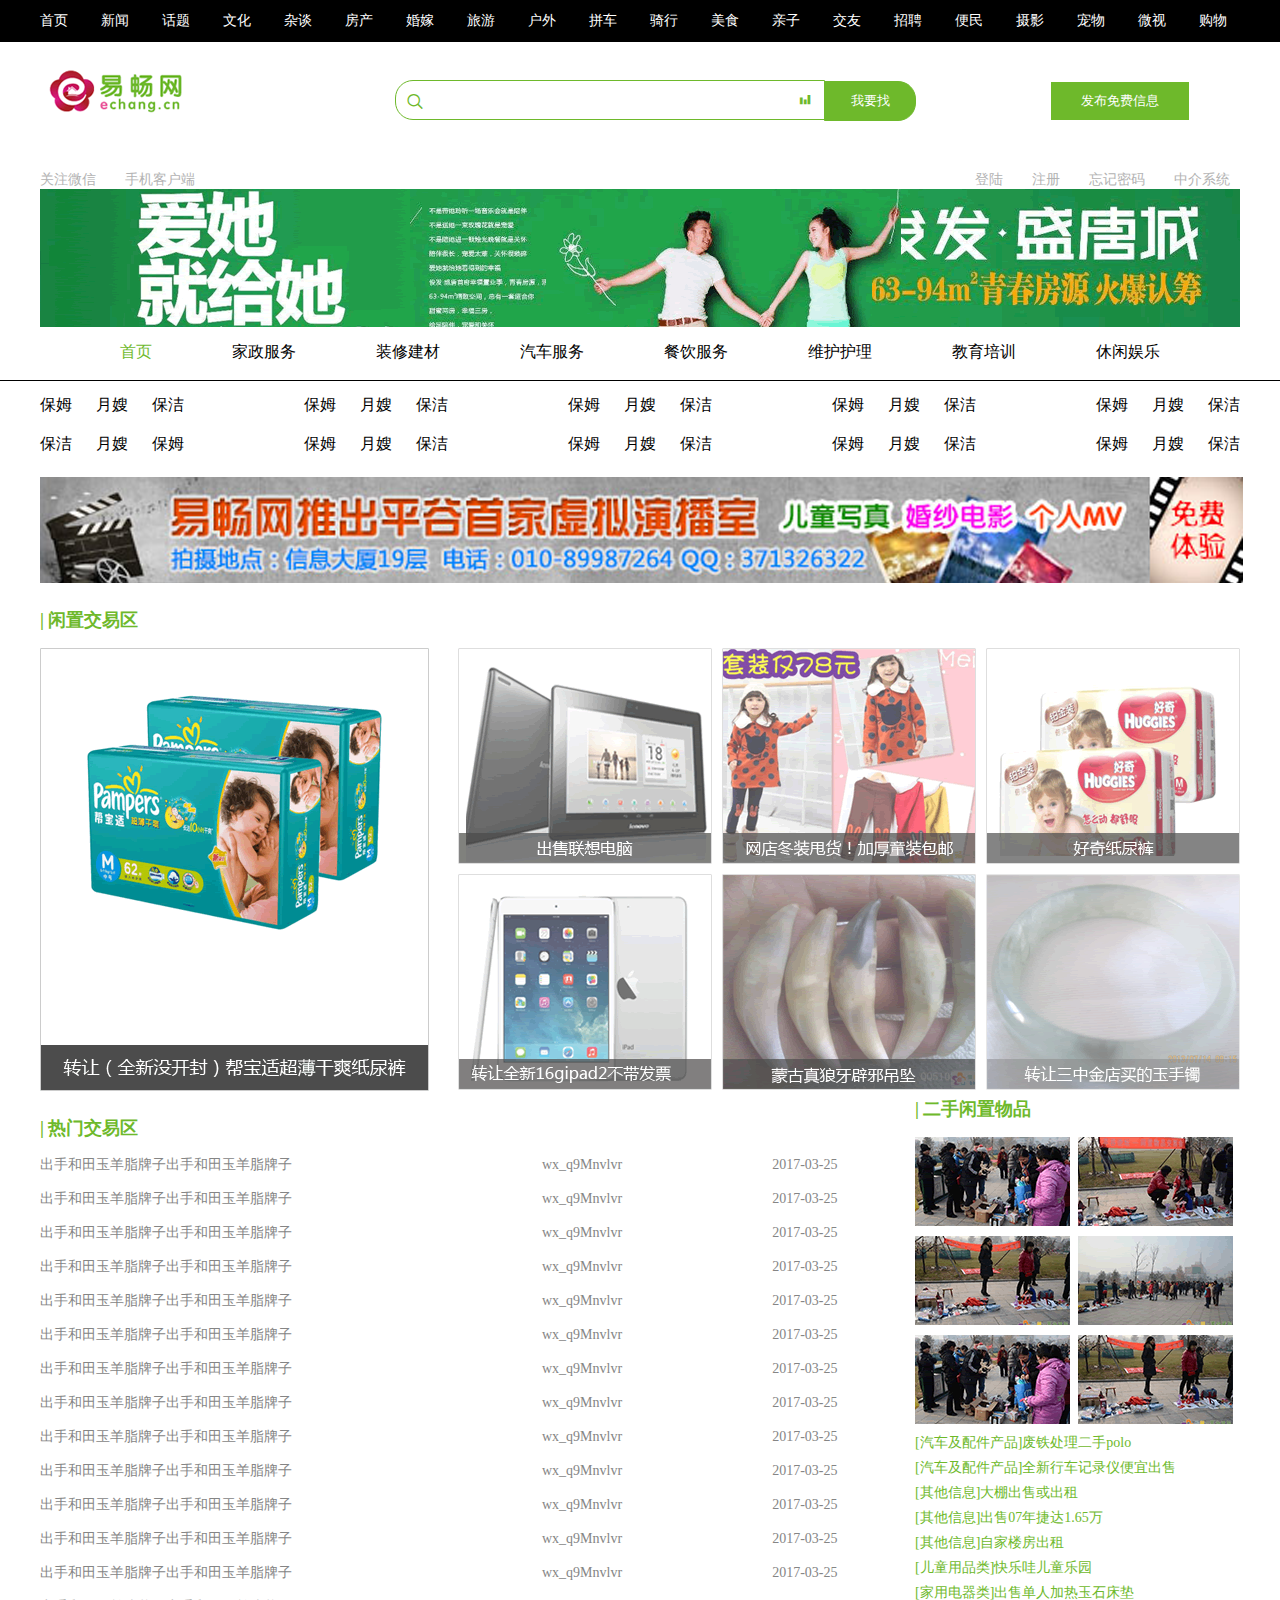
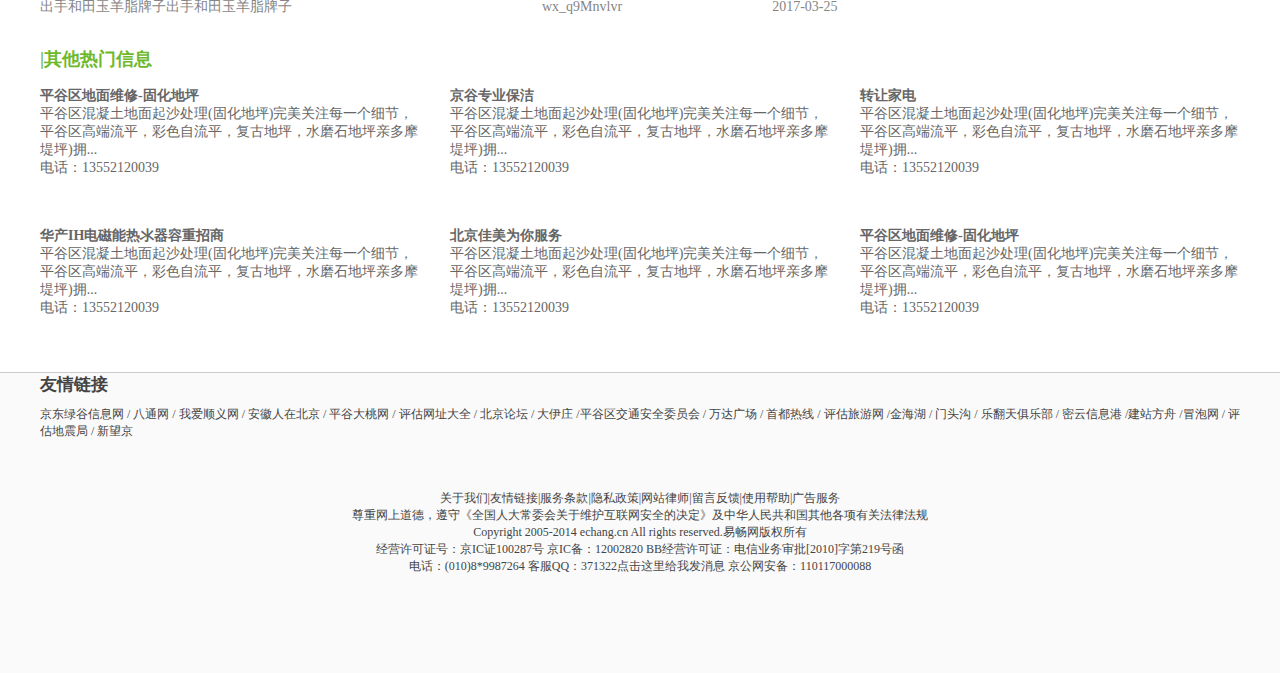
<file: index.html>
<!DOCTYPE html>
<html lang="en">
<head>
	<meta charset="UTF-8">
	<title>生活</title>
	<link rel="stylesheet" type="text/css" href="css/style.css">
	<link rel="stylesheet" type="text/css" href="css/reset.css">
	<link rel="stylesheet" type="text/css" href="font/iconfont.css">
</head>
<body>
	<div class="nav">
		<ul class="gonggong">
			<li><a href="" title="">首页</a></li>
			<li><a href="" title="">新闻 </a></li>
			<li><a href="" title="">话题</a></li>
			<li><a href="" title="">文化</a></li>
			<li><a href="" title="">杂谈</a></li>
			<li><a href="" title="">房产</a></li>
			<li><a href="" title="">婚嫁</a></li>
			<li><a href="" title="">旅游</a></li>
			<li><a href="" title="">户外</a></li>
			<li><a href="" title="">拼车</a></li>
			<li><a href="" title="">骑行</a></li>
			<li><a href="" title="">美食</a></li>
			<li><a href="" title="">亲子</a></li>
			<li><a href="" title="">交友</a></li>
			<li><a href="" title="">招聘</a></li>
			<li><a href="" title="">便民</a></li>
			<li><a href="" title="">摄影</a></li>
			<li><a href="" title="">宠物</a></li>
			<li><a href="" title="">微视</a></li>
			<li><a href="" title="">购物</a></li>
		</ul>
	</div>
	<div class="logo gonggong">
		<p><img src="img/1.gif" alt=""></p>
		<div class="sous">
			<span class="iconfont icon-fangdajing"></span><input type="text" name="" value="" placeholder=""><p class="iconfont icon-shujutongji"></p>
			<input type="submit" name="" value="我要找" class="tow">
			<input type="button" name="" value="发布免费信息" class="one">
		</div>
	</div>
	<div class="subnav gonggong">
		<ul>
			<li><a href="" title="">关注微信</a></li>
			<li><a href="" title="">手机客户端</a></li>
			<li><a href="" title="">登陆</a></li>
			<li><a href="" title="">注册</a></li>
			<li><a href="" title="">忘记密码</a></li>
			<li><a href="" title="">中介系统</a></li>
		</ul>
	</div>
	<div class="banner gonggong">
		<p><a href="" title=""><img src="img/2.gif" alt=""></a></p>
	</div>
	<div class="hengx">
		
	</div>
	<div class="xuanx">
		<div id="tabs">
		<ul id="abc">
			<li class="on">首页
			</li>
			<li>家政服务</li>
			<li>装修建材</li>
			<li>汽车服务</li>
			<li>餐饮服务</li>
			<li>维护护理</li>
			<li>教育培训</li>
			<li>休闲娱乐</li>
		</ul>
		<div id="con">
			<div class="show">
				<ul>
					<li>
						<ul class="dudu">
							<li><a href="" title="">保姆</a></li>
							<li><a href="" title="">月嫂</a></li>
							<li><a href="" title="">保洁</a></li>
						</ul>
						<ul class="dudu">
							<li><a href="" title="">保姆</a></li>
							<li><a href="" title="">月嫂</a></li>
							<li><a href="" title="">保洁</a></li>
						</ul>
						<ul class="dudu">
							<li><a href="" title="">保姆</a></li>
							<li><a href="" title="">月嫂</a></li>
							<li><a href="" title="">保洁</a></li>
						</ul>
						<ul class="dudu">
							<li><a href="" title="">保姆</a></li>
							<li><a href="" title="">月嫂</a></li>
							<li><a href="" title="">保洁</a></li>
						</ul>
						<ul class="dudu dodo">
							<li><a href="" title="">保姆</a></li>
							<li><a href="" title="">月嫂</a></li>
							<li><a href="" title="">保洁</a></li>
						</ul>
					</li>
					<li>
						<ul class="dudu">
							<li><a href="" title="">保洁</a></li>
							<li><a href="" title="">月嫂</a></li>
							<li><a href="" title="">保姆</a></li>
						</ul>
						<ul class="dudu">
							<li><a href="" title="">保姆</a></li>
							<li><a href="" title="">月嫂</a></li>
							<li><a href="" title="">保洁</a></li>
						</ul>
						<ul class="dudu">
							<li><a href="" title="">保姆</a></li>
							<li><a href="" title="">月嫂</a></li>
							<li><a href="" title="">保洁</a></li>
						</ul>
						<ul class="dudu">
							<li><a href="" title="">保姆</a></li>
							<li><a href="" title="">月嫂</a></li>
							<li><a href="" title="">保洁</a></li>
						</ul>
						<ul class="dudu dodo">
							<li><a href="" title="">保姆</a></li>
							<li><a href="" title="">月嫂</a></li>
							<li><a href="" title="">保洁</a></li>
						</ul>
					</li>
				</ul>
			</div>
			<div>
				<ul>
					<li>
						<ul class="dudu">
							<li><a href="" title="">保姆</a></li>
							<li><a href="" title="">月嫂</a></li>
							<li><a href="" title="">保洁</a></li>
						</ul>
						<ul class="dudu">
							<li><a href="" title="">保姆</a></li>
							<li><a href="" title="">月嫂</a></li>
							<li><a href="" title="">保洁</a></li>
						</ul>
						<ul class="dudu">
							<li><a href="" title="">保姆</a></li>
							<li><a href="" title="">月嫂</a></li>
							<li><a href="" title="">保洁</a></li>
						</ul>
						<ul class="dudu">
							<li><a href="" title="">保姆</a></li>
							<li><a href="" title="">月嫂</a></li>
							<li><a href="" title="">保洁</a></li>
						</ul>
						<ul class="dudu dodo">
							<li><a href="" title="">保姆</a></li>
							<li><a href="" title="">月嫂</a></li>
							<li><a href="" title="">保洁</a></li>
						</ul>
					</li>
					<li>
						<ul class="dudu">
							<li><a href="" title="">保姆</a></li>
							<li><a href="" title="">月嫂</a></li>
							<li><a href="" title="">保洁</a></li>
						</ul>
						<ul class="dudu">
							<li><a href="" title="">保姆</a></li>
							<li><a href="" title="">月嫂</a></li>
							<li><a href="" title="">保洁</a></li>
						</ul>
						<ul class="dudu">
							<li><a href="" title="">保姆</a></li>
							<li><a href="" title="">月嫂</a></li>
							<li><a href="" title="">保洁</a></li>
						</ul>
						<ul class="dudu">
							<li><a href="" title="">保姆</a></li>
							<li><a href="" title="">月嫂</a></li>
							<li><a href="" title="">保洁</a></li>
						</ul>
						<ul class="dudu dodo">
							<li><a href="" title="">保姆</a></li>
							<li><a href="" title="">月嫂</a></li>
							<li><a href="" title="">保洁</a></li>
						</ul>
					</li>
				</ul>
			</div>
			<div>
				<ul>
					<li>
						<ul class="dudu">
							<li><a href="" title="">保姆</a></li>
							<li><a href="" title="">月嫂</a></li>
							<li><a href="" title="">保洁</a></li>
						</ul>
						<ul class="dudu">
							<li><a href="" title="">保姆</a></li>
							<li><a href="" title="">月嫂</a></li>
							<li><a href="" title="">保洁</a></li>
						</ul>
						<ul class="dudu">
							<li><a href="" title="">保姆</a></li>
							<li><a href="" title="">月嫂</a></li>
							<li><a href="" title="">保洁</a></li>
						</ul>
						<ul class="dudu">
							<li><a href="" title="">保姆</a></li>
							<li><a href="" title="">月嫂</a></li>
							<li><a href="" title="">保洁</a></li>
						</ul>
						<ul class="dudu dodo">
							<li><a href="" title="">保姆</a></li>
							<li><a href="" title="">月嫂</a></li>
							<li><a href="" title="">保洁</a></li>
						</ul>
					</li>
					<li>
						<ul class="dudu">
							<li><a href="" title="">保姆</a></li>
							<li><a href="" title="">月嫂</a></li>
							<li><a href="" title="">保洁</a></li>
						</ul>
						<ul class="dudu">
							<li><a href="" title="">保姆</a></li>
							<li><a href="" title="">月嫂</a></li>
							<li><a href="" title="">保洁</a></li>
						</ul>
						<ul class="dudu">
							<li><a href="" title="">保姆</a></li>
							<li><a href="" title="">月嫂</a></li>
							<li><a href="" title="">保洁</a></li>
						</ul>
						<ul class="dudu">
							<li><a href="" title="">保姆</a></li>
							<li><a href="" title="">月嫂</a></li>
							<li><a href="" title="">保洁</a></li>
						</ul>
						<ul class="dudu dodo">
							<li><a href="" title="">保姆</a></li>
							<li><a href="" title="">月嫂</a></li>
							<li><a href="" title="">保洁</a></li>
						</ul>
					</li>
				</ul>
			</div>
			<div>
				<ul>
					<li>
						<ul class="dudu">
							<li><a href="" title="">保姆</a></li>
							<li><a href="" title="">月嫂</a></li>
							<li><a href="" title="">保洁</a></li>
						</ul>
						<ul class="dudu">
							<li><a href="" title="">保姆</a></li>
							<li><a href="" title="">月嫂</a></li>
							<li><a href="" title="">保洁</a></li>
						</ul>
						<ul class="dudu">
							<li><a href="" title="">保姆</a></li>
							<li><a href="" title="">月嫂</a></li>
							<li><a href="" title="">保洁</a></li>
						</ul>
						<ul class="dudu">
							<li><a href="" title="">保姆</a></li>
							<li><a href="" title="">月嫂</a></li>
							<li><a href="" title="">保洁</a></li>
						</ul>
						<ul class="dudu dodo">
							<li><a href="" title="">保姆</a></li>
							<li><a href="" title="">月嫂</a></li>
							<li><a href="" title="">保洁</a></li>
						</ul>
					</li>
					<li>
						<ul class="dudu">
							<li><a href="" title="">保姆</a></li>
							<li><a href="" title="">月嫂</a></li>
							<li><a href="" title="">保洁</a></li>
						</ul>
						<ul class="dudu">
							<li><a href="" title="">保姆</a></li>
							<li><a href="" title="">月嫂</a></li>
							<li><a href="" title="">保洁</a></li>
						</ul>
						<ul class="dudu">
							<li><a href="" title="">保姆</a></li>
							<li><a href="" title="">月嫂</a></li>
							<li><a href="" title="">保洁</a></li>
						</ul>
						<ul class="dudu">
							<li><a href="" title="">保姆</a></li>
							<li><a href="" title="">月嫂</a></li>
							<li><a href="" title="">保洁</a></li>
						</ul>
						<ul class="dudu dodo">
							<li><a href="" title="">保姆</a></li>
							<li><a href="" title="">月嫂</a></li>
							<li><a href="" title="">保洁</a></li>
						</ul>
					</li>
				</ul>
			</div>
			<div>
				<ul>
					<li>
						<ul class="dudu">
							<li><a href="" title="">保姆</a></li>
							<li><a href="" title="">月嫂</a></li>
							<li><a href="" title="">保洁</a></li>
						</ul>
						<ul class="dudu">
							<li><a href="" title="">保姆</a></li>
							<li><a href="" title="">月嫂</a></li>
							<li><a href="" title="">保洁</a></li>
						</ul>
						<ul class="dudu">
							<li><a href="" title="">保姆</a></li>
							<li><a href="" title="">月嫂</a></li>
							<li><a href="" title="">保洁</a></li>
						</ul>
						<ul class="dudu">
							<li><a href="" title="">保姆</a></li>
							<li><a href="" title="">月嫂</a></li>
							<li><a href="" title="">保洁</a></li>
						</ul>
						<ul class="dudu dodo">
							<li><a href="" title="">保姆</a></li>
							<li><a href="" title="">月嫂</a></li>
							<li><a href="" title="">保洁</a></li>
						</ul>
					</li>
					<li>
						<ul class="dudu">
							<li><a href="" title="">保姆</a></li>
							<li><a href="" title="">月嫂</a></li>
							<li><a href="" title="">保洁</a></li>
						</ul>
						<ul class="dudu">
							<li><a href="" title="">保姆</a></li>
							<li><a href="" title="">月嫂</a></li>
							<li><a href="" title="">保洁</a></li>
						</ul>
						<ul class="dudu">
							<li><a href="" title="">保姆</a></li>
							<li><a href="" title="">月嫂</a></li>
							<li><a href="" title="">保洁</a></li>
						</ul>
						<ul class="dudu">
							<li><a href="" title="">保姆</a></li>
							<li><a href="" title="">月嫂</a></li>
							<li><a href="" title="">保洁</a></li>
						</ul>
						<ul class="dudu dodo">
							<li><a href="" title="">保姆</a></li>
							<li><a href="" title="">月嫂</a></li>
							<li><a href="" title="">保洁</a></li>
						</ul>
					</li>
				</ul>
			</div>
			<div>
				<ul>
					<li>
						<ul class="dudu">
							<li><a href="" title="">保姆</a></li>
							<li><a href="" title="">月嫂</a></li>
							<li><a href="" title="">保洁</a></li>
						</ul>
						<ul class="dudu">
							<li><a href="" title="">保姆</a></li>
							<li><a href="" title="">月嫂</a></li>
							<li><a href="" title="">保洁</a></li>
						</ul>
						<ul class="dudu">
							<li><a href="" title="">保姆</a></li>
							<li><a href="" title="">月嫂</a></li>
							<li><a href="" title="">保洁</a></li>
						</ul>
						<ul class="dudu">
							<li><a href="" title="">保姆</a></li>
							<li><a href="" title="">月嫂</a></li>
							<li><a href="" title="">保洁</a></li>
						</ul>
						<ul class="dudu dodo">
							<li><a href="" title="">保姆</a></li>
							<li><a href="" title="">月嫂</a></li>
							<li><a href="" title="">保洁</a></li>
						</ul>
					</li>
					<li>
						<ul class="dudu">
							<li><a href="" title="">保姆</a></li>
							<li><a href="" title="">月嫂</a></li>
							<li><a href="" title="">保洁</a></li>
						</ul>
						<ul class="dudu">
							<li><a href="" title="">保姆</a></li>
							<li><a href="" title="">月嫂</a></li>
							<li><a href="" title="">保洁</a></li>
						</ul>
						<ul class="dudu">
							<li><a href="" title="">保姆</a></li>
							<li><a href="" title="">月嫂</a></li>
							<li><a href="" title="">保洁</a></li>
						</ul>
						<ul class="dudu">
							<li><a href="" title="">保姆</a></li>
							<li><a href="" title="">月嫂</a></li>
							<li><a href="" title="">保洁</a></li>
						</ul>
						<ul class="dudu dodo">
							<li><a href="" title="">保姆</a></li>
							<li><a href="" title="">月嫂</a></li>
							<li><a href="" title="">保洁</a></li>
						</ul>
					</li>
				</ul>
			</div>
			<div>
				<ul>
					<li>
						<ul class="dudu">
							<li><a href="" title="">保姆</a></li>
							<li><a href="" title="">月嫂</a></li>
							<li><a href="" title="">保洁</a></li>
						</ul>
						<ul class="dudu">
							<li><a href="" title="">保姆</a></li>
							<li><a href="" title="">月嫂</a></li>
							<li><a href="" title="">保洁</a></li>
						</ul>
						<ul class="dudu">
							<li><a href="" title="">保姆</a></li>
							<li><a href="" title="">月嫂</a></li>
							<li><a href="" title="">保洁</a></li>
						</ul>
						<ul class="dudu">
							<li><a href="" title="">保姆</a></li>
							<li><a href="" title="">月嫂</a></li>
							<li><a href="" title="">保洁</a></li>
						</ul>
						<ul class="dudu dodo">
							<li><a href="" title="">保姆</a></li>
							<li><a href="" title="">月嫂</a></li>
							<li><a href="" title="">保洁</a></li>
						</ul>
					</li>
					<li>
						<ul class="dudu">
							<li><a href="" title="">保姆</a></li>
							<li><a href="" title="">月嫂</a></li>
							<li><a href="" title="">保洁</a></li>
						</ul>
						<ul class="dudu">
							<li><a href="" title="">保姆</a></li>
							<li><a href="" title="">月嫂</a></li>
							<li><a href="" title="">保洁</a></li>
						</ul>
						<ul class="dudu">
							<li><a href="" title="">保姆</a></li>
							<li><a href="" title="">月嫂</a></li>
							<li><a href="" title="">保洁</a></li>
						</ul>
						<ul class="dudu">
							<li><a href="" title="">保姆</a></li>
							<li><a href="" title="">月嫂</a></li>
							<li><a href="" title="">保洁</a></li>
						</ul>
						<ul class="dudu dodo">
							<li><a href="" title="">保姆</a></li>
							<li><a href="" title="">月嫂</a></li>
							<li><a href="" title="">保洁</a></li>
						</ul>
					</li>
				</ul>
			</div>
			<div>
				<ul>
					<li>
						<ul class="dudu">
							<li><a href="" title="">保姆</a></li>
							<li><a href="" title="">月嫂</a></li>
							<li><a href="" title="">保洁</a></li>
						</ul>
						<ul class="dudu">
							<li><a href="" title="">保姆</a></li>
							<li><a href="" title="">月嫂</a></li>
							<li><a href="" title="">保洁</a></li>
						</ul>
						<ul class="dudu">
							<li><a href="" title="">保姆</a></li>
							<li><a href="" title="">月嫂</a></li>
							<li><a href="" title="">保洁</a></li>
						</ul>
						<ul class="dudu">
							<li><a href="" title="">保姆</a></li>
							<li><a href="" title="">月嫂</a></li>
							<li><a href="" title="">保洁</a></li>
						</ul>
						<ul class="dudu dodo">
							<li><a href="" title="">保姆</a></li>
							<li><a href="" title="">月嫂</a></li>
							<li><a href="" title="">保洁</a></li>
						</ul>
					</li>
					<li>
						<ul class="dudu">
							<li><a href="" title="">保姆</a></li>
							<li><a href="" title="">月嫂</a></li>
							<li><a href="" title="">保洁</a></li>
						</ul>
						<ul class="dudu">
							<li><a href="" title="">保姆</a></li>
							<li><a href="" title="">月嫂</a></li>
							<li><a href="" title="">保洁</a></li>
						</ul>
						<ul class="dudu">
							<li><a href="" title="">保姆</a></li>
							<li><a href="" title="">月嫂</a></li>
							<li><a href="" title="">保洁</a></li>
						</ul>
						<ul class="dudu">
							<li><a href="" title="">保姆</a></li>
							<li><a href="" title="">月嫂</a></li>
							<li><a href="" title="">保洁</a></li>
						</ul>
						<ul class="dudu dodo">
							<li><a href="" title="">保姆</a></li>
							<li><a href="" title="">月嫂</a></li>
							<li><a href="" title="">保洁</a></li>
						</ul>
					</li>
				</ul>
			</div>
		</div>
	</div>
	</div>
	<div class="dabann gonggong">
		<p><img src="img/12.png" alt=""></p>
	</div>
	<div class="xianzhi gonggong">
		<h5>| 闲置交易区</h5>
		<div class="zuo">
			<a href="" title=""><img src="img/3.gif" alt=""></a>
		</div>
		<div class="right">
			<ul>
				<li><a href="" title=""><img src="img/4.gif" alt=""></a></li>
				<li><a href="" title=""><img src="img/5.gif" alt=""></a></li>
				<li><a href="" title=""><img src="img/6.gif" alt=""></a></li>
				<li><a href="" title=""><img src="img/11.gif" alt=""></a></li>
				<li><a href="" title=""><img src="img/12.gif" alt=""></a></li>
				<li><a href="" title=""><img src="img/13.gif" alt=""></a></li>
			</ul>
		</div>
	</div>
	<div class="remen gonggong">
		<h5>| 热门交易区</h5>
		<div class="left">
			<p><a href="" title="">出手和田玉羊脂牌子出手和田玉羊脂牌子<span>wx_q9Mnvlvr</span>2017-03-25</a></p>
			<p><a href="" title="">出手和田玉羊脂牌子出手和田玉羊脂牌子<span>wx_q9Mnvlvr</span>2017-03-25</a></p>
			<p><a href="" title="">出手和田玉羊脂牌子出手和田玉羊脂牌子<span>wx_q9Mnvlvr</span>2017-03-25</a></p>
			<p><a href="" title="">出手和田玉羊脂牌子出手和田玉羊脂牌子<span>wx_q9Mnvlvr</span>2017-03-25</a></p>
			<p><a href="" title="">出手和田玉羊脂牌子出手和田玉羊脂牌子<span>wx_q9Mnvlvr</span>2017-03-25</a></p>
			<p><a href="" title="">出手和田玉羊脂牌子出手和田玉羊脂牌子<span>wx_q9Mnvlvr</span>2017-03-25</a></p>
			<p><a href="" title="">出手和田玉羊脂牌子出手和田玉羊脂牌子<span>wx_q9Mnvlvr</span>2017-03-25</a></p>
			<p><a href="" title="">出手和田玉羊脂牌子出手和田玉羊脂牌子<span>wx_q9Mnvlvr</span>2017-03-25</a></p>
			<p><a href="" title="">出手和田玉羊脂牌子出手和田玉羊脂牌子<span>wx_q9Mnvlvr</span>2017-03-25</a></p>
			<p><a href="" title="">出手和田玉羊脂牌子出手和田玉羊脂牌子<span>wx_q9Mnvlvr</span>2017-03-25</a></p>
			<p><a href="" title="">出手和田玉羊脂牌子出手和田玉羊脂牌子<span>wx_q9Mnvlvr</span>2017-03-25</a></p>
			<p><a href="" title="">出手和田玉羊脂牌子出手和田玉羊脂牌子<span>wx_q9Mnvlvr</span>2017-03-25</a></p>
			<p><a href="" title="">出手和田玉羊脂牌子出手和田玉羊脂牌子<span>wx_q9Mnvlvr</span>2017-03-25</a></p>
			<p><a href="" title="">出手和田玉羊脂牌子出手和田玉羊脂牌子<span>wx_q9Mnvlvr</span>2017-03-25</a></p>

		</div>
		<div class="right">
			<h5>| 二手闲置物品</h5>
			<ul>
				<li><a href="" title=""><img src="img/7.gif" alt=""></a></li>
				<li><a href="" title=""><img src="img/8.gif" alt=""></a></li>
				<li><a href="" title=""><img src="img/9.gif" alt=""></a></li>
				<li><a href="" title=""><img src="img/10.gif" alt=""></a></li>
				<li><a href="" title=""><img src="img/7.gif" alt=""></a></li>
				<li><a href="" title=""><img src="img/9.gif" alt=""></a></li>
			</ul>
			<p><a href="" title="">[汽车及配件产品]废铁处理二手polo</a></p>
			<p><a href="" title="">[汽车及配件产品]全新行车记录仪便宜出售</a></p>
			<p><a href="" title="">[其他信息]大棚出售或出租</a></p>
			<p><a href="" title="">[其他信息]出售07年捷达1.65万</a></p>
			<p><a href="" title="">[其他信息]自家楼房出租</a></p>
			<p><a href="" title="">[儿童用品类]快乐哇儿童乐园</a></p>
			<p><a href="" title="">[家用电器类]出售单人加热玉石床垫</a></p>
		</div>
	</div>
	<div class="rexxi gonggong">
		<h5>|其他热门信息</h5>
		<ul>
			<li><a href="" title=""><h4>平谷区地面维修-固化地坪</h4></a></li>
			<li><a href="" title="">平谷区混凝土地面起沙处理(固化地坪&#41;完美关注每一个细节，平谷区高端流平，彩色自流平，复古地坪，水磨石地坪亲多摩堤坪)拥...</a></li>
			<li><a href="" title="">电话：13552120039</a></li>
		</ul>
		<ul>
			<li><a href="" title=""><h4>京谷专业保洁</h4></a></li>
			<li><a href="" title="">平谷区混凝土地面起沙处理(固化地坪&#41;完美关注每一个细节，平谷区高端流平，彩色自流平，复古地坪，水磨石地坪亲多摩堤坪)拥...</a></li>
			<li><a href="" title="">电话：13552120039</a></li>
		</ul>
		<ul id="san">
			<li><a href="" title=""><h4>转让家电</h4></a></li>
			<li><a href="" title="">平谷区混凝土地面起沙处理(固化地坪&#41;完美关注每一个细节，平谷区高端流平，彩色自流平，复古地坪，水磨石地坪亲多摩堤坪)拥...</a></li>
			<li><a href="" title="">电话：13552120039</a></li>
		</ul>
		<ul>
			<li><a href="" title=""><h4>华产IH电磁能热氺器容重招商</h4></a></li>
			<li><a href="" title="">平谷区混凝土地面起沙处理(固化地坪&#41;完美关注每一个细节，平谷区高端流平，彩色自流平，复古地坪，水磨石地坪亲多摩堤坪)拥...</a></li>
			<li><a href="" title="">电话：13552120039</a></li>
		</ul>
		<ul>
			<li><a href="" title=""><h4>北京佳美为你服务</h4></a></li>
			<li><a href="" title="">平谷区混凝土地面起沙处理(固化地坪&#41;完美关注每一个细节，平谷区高端流平，彩色自流平，复古地坪，水磨石地坪亲多摩堤坪)拥...</a></li>
			<li><a href="" title="">电话：13552120039</a></li>
		</ul>
		<ul id="six">
			<li><a href="" title=""><h4>平谷区地面维修-固化地坪</h4></a></li>
			<li><a href="" title="">平谷区混凝土地面起沙处理(固化地坪&#41;完美关注每一个细节，平谷区高端流平，彩色自流平，复古地坪，水磨石地坪亲多摩堤坪)拥...</a></li>
			<li><a href="" title="">电话：13552120039</a></li>
		</ul>
	</div>
	<div class="footer">
		<h5>友情链接</h5>
		<p class="gonggong">京东绿谷信息网 / 八通网 / 我爱顺义网 / 安徽人在北京 / 平谷大桃网 / 评估网址大全 / 北京论坛 / 大伊庄 /平谷区交通安全委员会 / 万达广场 / 首都热线 / 评估旅游网 /金海湖 / 门头沟 / 乐翻天俱乐部 / 密云信息港 /建站方舟 /冒泡网 / 评估地震局 / 新望京</p>
		<div class="wang gonggong">
			<p><a href="" title="">关于我们|友情链接|服务条款|隐私政策|网站律师|留言反馈|使用帮助|广告服务</a></p>
				<p><a href="" title="">尊重网上道德，遵守《全国人大常委会关于维护互联网安全的决定》及中华人民共和国其他各项有关法律法规</a></p>
				<p><a href="" title="">Copyright 2005-2014 echang.cn All rights reserved.易畅网版权所有</a></p>
				<p><a href="" title="">经营许可证号：京IC证100287号 京IC备：12002820 BB经营许可证：电信业务审批[2010]字第219号函</a></p>
				<p><a href="" title="">电话：(010)8*9987264 客服QQ：371322点击这里给我发消息 京公网安备：110117000088</a></p>
		</div>
	</div>
	<script>
	function $(id) {
		return document.getElementById(id);
	}
	var lis=$('tabs').getElementsByTagName('li');
	var divs=$('con').getElementsByTagName('div');
	for(var i=0;i<lis.length;i++){
		lis[i].index=i;
		lis[i].onclick=function(){
			for(var i=0;i<lis.length;i++){
				lis[i].className='';
			}
			this.className='on';
			for(var i=0;i<divs.length;i++){
				divs[i].className='';
			}
			divs[this.index].className='show';
		}
	}
	</script>
</body>
</html>
</file>
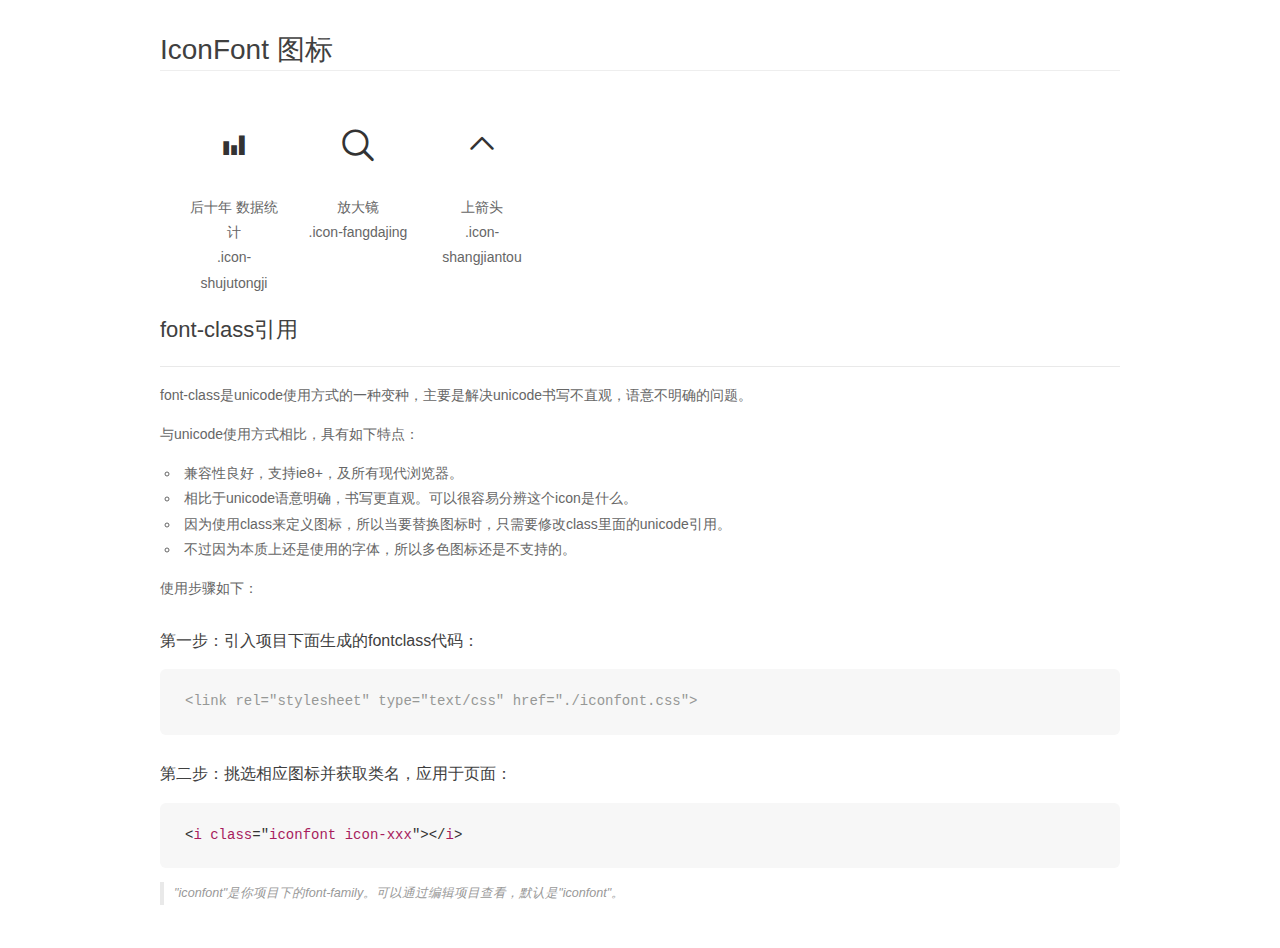
<file: font/demo_fontclass.html>
<!DOCTYPE html>
<html>
<head>
    <meta charset="utf-8"/>
    <title>IconFont</title>
    <link rel="stylesheet" href="demo.css">
    <link rel="stylesheet" href="iconfont.css">
</head>
<body>
    <div class="main markdown">
        <h1>IconFont 图标</h1>
        <ul class="icon_lists clear">
            
                <li>
                <i class="icon iconfont icon-shujutongji"></i>
                    <div class="name">后十年 数据统计</div>
                    <div class="fontclass">.icon-shujutongji</div>
                </li>
            
                <li>
                <i class="icon iconfont icon-fangdajing"></i>
                    <div class="name">放大镜</div>
                    <div class="fontclass">.icon-fangdajing</div>
                </li>
            
                <li>
                <i class="icon iconfont icon-shangjiantou"></i>
                    <div class="name">上箭头</div>
                    <div class="fontclass">.icon-shangjiantou</div>
                </li>
            
        </ul>

        <h2 id="font-class-">font-class引用</h2>
        <hr>

        <p>font-class是unicode使用方式的一种变种，主要是解决unicode书写不直观，语意不明确的问题。</p>
        <p>与unicode使用方式相比，具有如下特点：</p>
        <ul>
        <li>兼容性良好，支持ie8+，及所有现代浏览器。</li>
        <li>相比于unicode语意明确，书写更直观。可以很容易分辨这个icon是什么。</li>
        <li>因为使用class来定义图标，所以当要替换图标时，只需要修改class里面的unicode引用。</li>
        <li>不过因为本质上还是使用的字体，所以多色图标还是不支持的。</li>
        </ul>
        <p>使用步骤如下：</p>
        <h3 id="-fontclass-">第一步：引入项目下面生成的fontclass代码：</h3>


        <pre><code class="lang-js hljs javascript"><span class="hljs-comment">&lt;link rel="stylesheet" type="text/css" href="./iconfont.css"&gt;</span></code></pre>
        <h3 id="-">第二步：挑选相应图标并获取类名，应用于页面：</h3>
        <pre><code class="lang-css hljs">&lt;<span class="hljs-selector-tag">i</span> <span class="hljs-selector-tag">class</span>="<span class="hljs-selector-tag">iconfont</span> <span class="hljs-selector-tag">icon-xxx</span>"&gt;&lt;/<span class="hljs-selector-tag">i</span>&gt;</code></pre>
        <blockquote>
        <p>"iconfont"是你项目下的font-family。可以通过编辑项目查看，默认是"iconfont"。</p>
        </blockquote>
    </div>
</body>
</html>
</file>
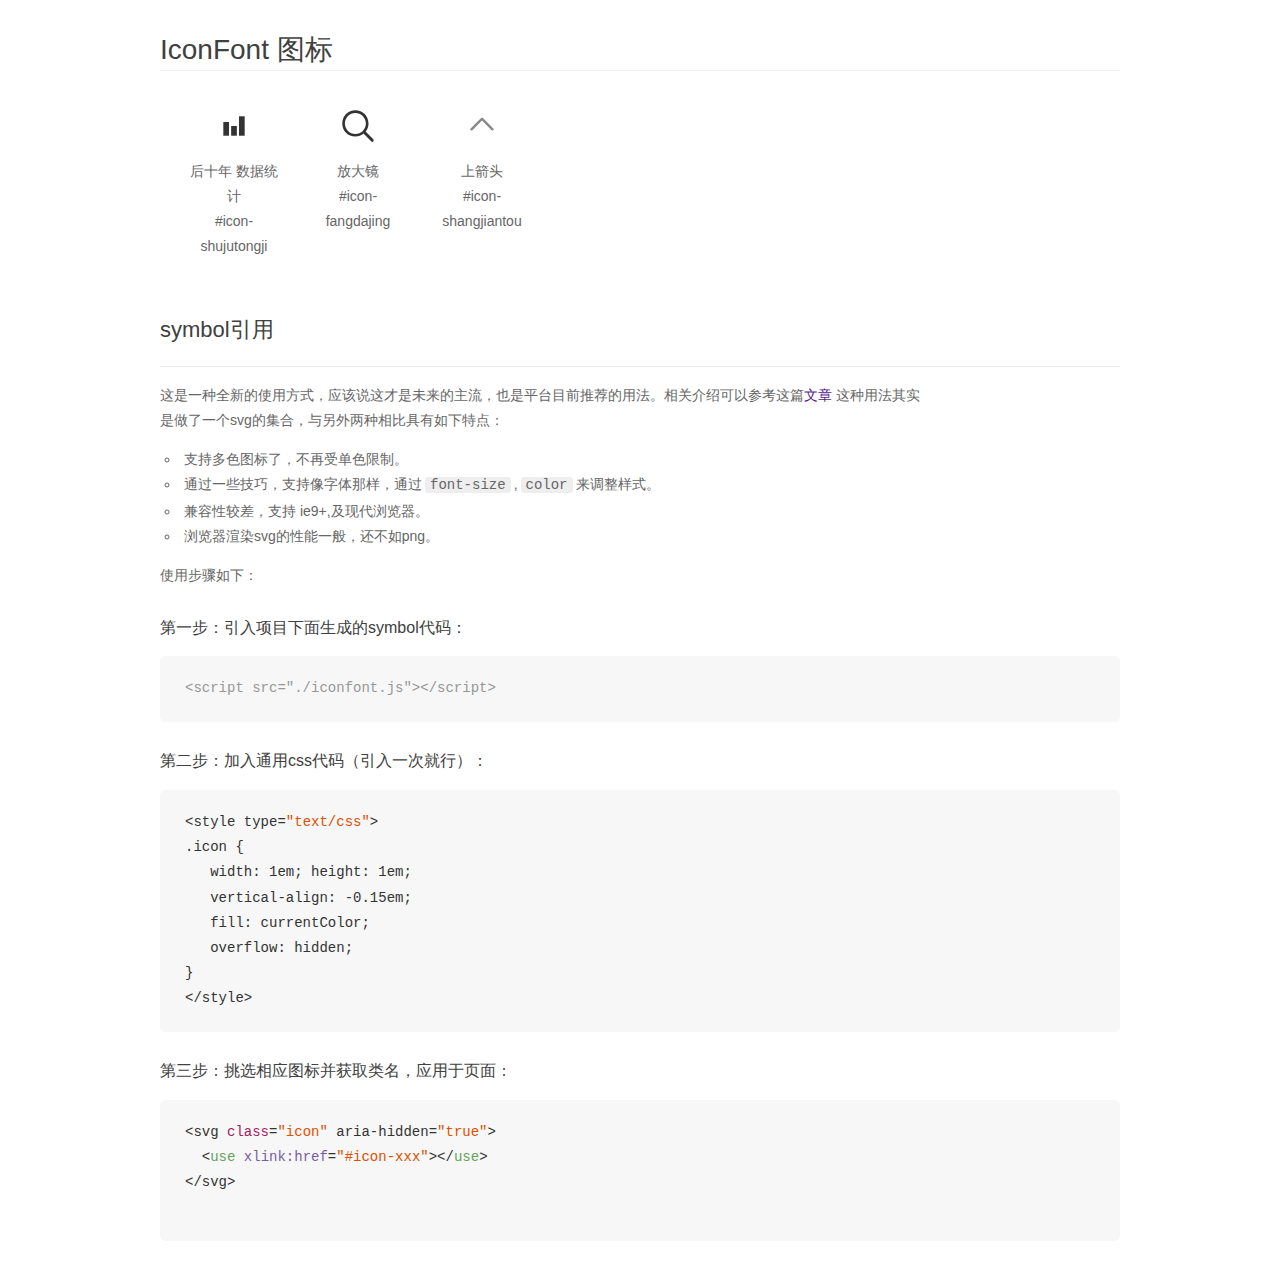
<file: font/demo_symbol.html>
<!DOCTYPE html>
<html>
<head>
    <meta charset="utf-8"/>
    <title>IconFont</title>
    <link rel="stylesheet" href="demo.css">
    <script src="iconfont.js"></script>

    <style type="text/css">
        .icon {
          /* 通过设置 font-size 来改变图标大小 */
          width: 1em; height: 1em;
          /* 图标和文字相邻时，垂直对齐 */
          vertical-align: -0.15em;
          /* 通过设置 color 来改变 SVG 的颜色/fill */
          fill: currentColor;
          /* path 和 stroke 溢出 viewBox 部分在 IE 下会显示
             normalize.css 中也包含这行 */
          overflow: hidden;
        }

    </style>
</head>
<body>
    <div class="main markdown">
        <h1>IconFont 图标</h1>
        <ul class="icon_lists clear">
            
                <li>
                    <svg class="icon" aria-hidden="true">
                        <use xlink:href="#icon-shujutongji"></use>
                    </svg>
                    <div class="name">后十年 数据统计</div>
                    <div class="fontclass">#icon-shujutongji</div>
                </li>
            
                <li>
                    <svg class="icon" aria-hidden="true">
                        <use xlink:href="#icon-fangdajing"></use>
                    </svg>
                    <div class="name">放大镜</div>
                    <div class="fontclass">#icon-fangdajing</div>
                </li>
            
                <li>
                    <svg class="icon" aria-hidden="true">
                        <use xlink:href="#icon-shangjiantou"></use>
                    </svg>
                    <div class="name">上箭头</div>
                    <div class="fontclass">#icon-shangjiantou</div>
                </li>
            
        </ul>


        <h2 id="symbol-">symbol引用</h2>
        <hr>

        <p>这是一种全新的使用方式，应该说这才是未来的主流，也是平台目前推荐的用法。相关介绍可以参考这篇<a href="">文章</a>
        这种用法其实是做了一个svg的集合，与另外两种相比具有如下特点：</p>
        <ul>
          <li>支持多色图标了，不再受单色限制。</li>
          <li>通过一些技巧，支持像字体那样，通过<code>font-size</code>,<code>color</code>来调整样式。</li>
          <li>兼容性较差，支持 ie9+,及现代浏览器。</li>
          <li>浏览器渲染svg的性能一般，还不如png。</li>
        </ul>
        <p>使用步骤如下：</p>
        <h3 id="-symbol-">第一步：引入项目下面生成的symbol代码：</h3>
        <pre><code class="lang-js hljs javascript"><span class="hljs-comment">&lt;script src="./iconfont.js"&gt;&lt;/script&gt;</span></code></pre>
        <h3 id="-css-">第二步：加入通用css代码（引入一次就行）：</h3>
        <pre><code class="lang-js hljs javascript">&lt;style type=<span class="hljs-string">"text/css"</span>&gt;
.icon {
   width: <span class="hljs-number">1</span>em; height: <span class="hljs-number">1</span>em;
   vertical-align: <span class="hljs-number">-0.15</span>em;
   fill: currentColor;
   overflow: hidden;
}
&lt;<span class="hljs-regexp">/style&gt;</span></code></pre>
        <h3 id="-">第三步：挑选相应图标并获取类名，应用于页面：</h3>
        <pre><code class="lang-js hljs javascript">&lt;svg <span class="hljs-class"><span class="hljs-keyword">class</span></span>=<span class="hljs-string">"icon"</span> aria-hidden=<span class="hljs-string">"true"</span>&gt;<span class="xml"><span class="hljs-tag">
  &lt;<span class="hljs-name">use</span> <span class="hljs-attr">xlink:href</span>=<span class="hljs-string">"#icon-xxx"</span>&gt;</span><span class="hljs-tag">&lt;/<span class="hljs-name">use</span>&gt;</span>
</span>&lt;<span class="hljs-regexp">/svg&gt;
        </span></code></pre>
    </div>
</body>
</html>
</file>
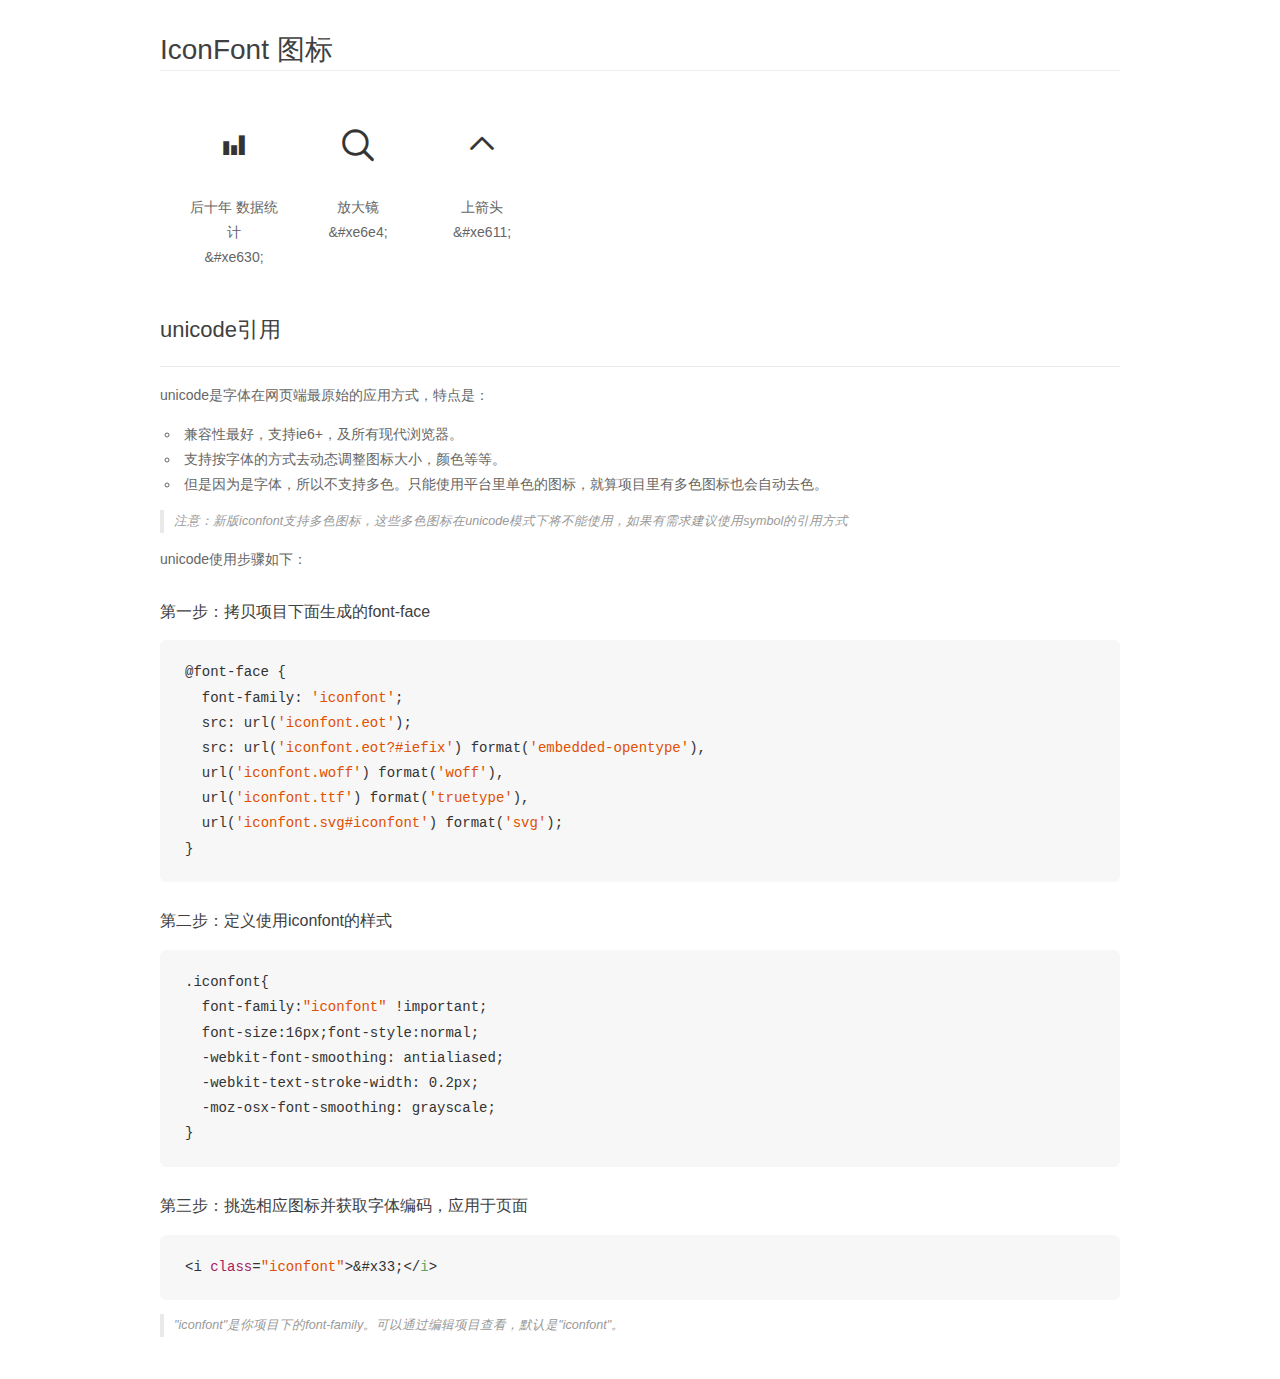
<file: font/demo_unicode.html>
<!DOCTYPE html>
<html>
<head>
    <meta charset="utf-8"/>
    <title>IconFont</title>
    <link rel="stylesheet" href="demo.css">

    <style type="text/css">

        @font-face {font-family: "iconfont";
          src: url('iconfont.eot'); /* IE9*/
          src: url('iconfont.eot#iefix') format('embedded-opentype'), /* IE6-IE8 */
          url('iconfont.woff') format('woff'), /* chrome, firefox */
          url('iconfont.ttf') format('truetype'), /* chrome, firefox, opera, Safari, Android, iOS 4.2+*/
          url('iconfont.svg#iconfont') format('svg'); /* iOS 4.1- */
        }

        .iconfont {
          font-family:"iconfont" !important;
          font-size:16px;
          font-style:normal;
          -webkit-font-smoothing: antialiased;
          -webkit-text-stroke-width: 0.2px;
          -moz-osx-font-smoothing: grayscale;
        }

    </style>
</head>
<body>
    <div class="main markdown">
        <h1>IconFont 图标</h1>
        <ul class="icon_lists clear">
            
                <li>
                <i class="icon iconfont">&#xe630;</i>
                    <div class="name">后十年 数据统计</div>
                    <div class="code">&amp;#xe630;</div>
                </li>
            
                <li>
                <i class="icon iconfont">&#xe6e4;</i>
                    <div class="name">放大镜</div>
                    <div class="code">&amp;#xe6e4;</div>
                </li>
            
                <li>
                <i class="icon iconfont">&#xe611;</i>
                    <div class="name">上箭头</div>
                    <div class="code">&amp;#xe611;</div>
                </li>
            
        </ul>
        <h2 id="unicode-">unicode引用</h2>
        <hr>

        <p>unicode是字体在网页端最原始的应用方式，特点是：</p>
        <ul>
        <li>兼容性最好，支持ie6+，及所有现代浏览器。</li>
        <li>支持按字体的方式去动态调整图标大小，颜色等等。</li>
        <li>但是因为是字体，所以不支持多色。只能使用平台里单色的图标，就算项目里有多色图标也会自动去色。</li>
        </ul>
        <blockquote>
        <p>注意：新版iconfont支持多色图标，这些多色图标在unicode模式下将不能使用，如果有需求建议使用symbol的引用方式</p>
        </blockquote>
        <p>unicode使用步骤如下：</p>
        <h3 id="-font-face">第一步：拷贝项目下面生成的font-face</h3>
        <pre><code class="lang-js hljs javascript">@font-face {
  font-family: <span class="hljs-string">'iconfont'</span>;
  src: url(<span class="hljs-string">'iconfont.eot'</span>);
  src: url(<span class="hljs-string">'iconfont.eot?#iefix'</span>) format(<span class="hljs-string">'embedded-opentype'</span>),
  url(<span class="hljs-string">'iconfont.woff'</span>) format(<span class="hljs-string">'woff'</span>),
  url(<span class="hljs-string">'iconfont.ttf'</span>) format(<span class="hljs-string">'truetype'</span>),
  url(<span class="hljs-string">'iconfont.svg#iconfont'</span>) format(<span class="hljs-string">'svg'</span>);
}
</code></pre>
        <h3 id="-iconfont-">第二步：定义使用iconfont的样式</h3>
        <pre><code class="lang-js hljs javascript">.iconfont{
  font-family:<span class="hljs-string">"iconfont"</span> !important;
  font-size:<span class="hljs-number">16</span>px;font-style:normal;
  -webkit-font-smoothing: antialiased;
  -webkit-text-stroke-width: <span class="hljs-number">0.2</span>px;
  -moz-osx-font-smoothing: grayscale;
}
</code></pre>
        <h3 id="-">第三步：挑选相应图标并获取字体编码，应用于页面</h3>
        <pre><code class="lang-js hljs javascript">&lt;i <span class="hljs-class"><span class="hljs-keyword">class</span></span>=<span class="hljs-string">"iconfont"</span>&gt;&amp;#x33;<span class="xml"><span class="hljs-tag">&lt;/<span class="hljs-name">i</span>&gt;</span></span></code></pre>

        <blockquote>
        <p>"iconfont"是你项目下的font-family。可以通过编辑项目查看，默认是"iconfont"。</p>
        </blockquote>
    </div>


</body>
</html>
</file>
<file: css/style.css>
.nav{
	min-width: 1200px;
	width: 100%;
	height: 42px;
	background-color: #000;
}
.nav ul li a{
	color: #fff;
}
.nav ul li{
	line-height: 42px;
	font-size: 14px;
	float: left;
	margin-right: 33px;
}
.nav ul li:nth-child(20){
	margin-right: 0;
}
.logo .sous{
	float: right;
	margin-top: -40px;
	margin-right: 51px;
}
.logo p{
	margin-top: 24px;
}
.logo .sous input{
	width: 428px;
	height: 38px;
	border: 1px solid #6EB92B;
	border-top-left-radius: 18px;
	border-bottom-left-radius: 18px;
}
.logo .sous .tow{
	color: #fff;
	background-color: #6EB92B;
	width: 92px;
	height: 40px;
	border: 1px solid #6EB92B;
	border-top-right-radius: 18px;
	border-bottom-right-radius: 18px;
	border-top-left-radius: 0;
	border-bottom-left-radius: 0;
	margin-left: -5px;
}
.logo .sous .one{
	color: #fff;
	background-color: #6EB92B;
	width: 138px;
	height: 38px;
	border: 1px solid #6EB92B;
	border-top-left-radius: 0;
	border-bottom-left-radius: 0;
	margin-left: 131px;
}
.logo .sous{
	position: relative;
}
.logo .sous span{
	text-align: center;
	font-size: 20px;
}
.logo .sous p{
	font-size: 20px;
}
.icon-fangdajing{
	font-size: 14px;
	color: #6EB92B;
	position: absolute;
	top: 10px;
	left: 10px;
}
.icon-shujutongji{
	position: absolute;
	bottom: 10px;
	left: 400px;
	color: #6EB92B;
}
.subnav{
	margin-top: 51px;
}
.subnav ul li a{
	color: #B3B3B3;
}
.subnav ul li{
	margin-right: 29px;
	font-size: 14px;
	float: left;
}
.subnav ul li:nth-child(6){
	margin-right: 0;
}
.subnav ul li:nth-child(2){
	margin-right: 780px;
}
#tabs {
		width: 1200px;
		margin: 0 auto;
	}
	#tabs #abc {
		width: 1200px;
		height: 50px;
	}
	#tabs #abc li {
		line-height: 50px;
		float: left;
		margin-right: 80px;
		height: 40px;
		text-align: center;
		cursor: pointer;
	}
	#tabs #abc li:nth-child(1){
		margin-left: 80px;
	}
	#tabs #abc li:nth-child(8){
		margin-right: 0;
	}
	#tabs .on {
		color: #6EB92B;
		background: #fff;
		height: 51px;
		border-bottom: none;
	}
	#con {
		width: 1200px;
		height: 100px;
	}
	#con div {
		display: none;
	}
	#con .show {
		display: block;
	}
	#con .show ul li ul li a{
		color: #000;
	}
	.dudu{
		float: left;
		margin-right: 120px;
		margin-top: 18px;
	}
	.dudu li{
		float: left;
		margin-right: 24px;
	}
	.dudu li:nth-child(3){
		margin-right: 0;
	}
	.dodo{
		margin-right: 0;
	}
	.sanjiao{
		width: 9px;
		height: 8px;
		background-color: #fff;
		position: relative;
	}
	.icon-shangjiantou{
		position: absolute;
		top: -26px;
		left:-3px;
	}
	.xuanx{
		position: relative;
	}
	.hengx{
		position: absolute;
		top: 330px;
		width: 100%;
		min-width: 1200px;
		height: 50px;
		border-bottom: 1px solid #000;
	}
	.xianzhi h5{
		margin-top: 10px;
		line-height: 55px;
		color: #6EB92B;
		font-size: 18px;
	}
	.xianzhi .right{
		margin-right: -13px;
		width: 795px;
		float: right;
		margin-top: -443px;
	}
	.xianzhi .right ul li{
		margin-bottom: 10px;
		float: left;
		margin-right: 10px;
	}
	.xianzhi .right ul li:nth-child(3){
		margin-right: 0px;
	}
	.remen h5{
		margin-top: 10px;
		line-height: 55px;
		color: #6EB92B;
		font-size: 18px;
	}
	.remen .left{
		width: 878px;
	}
	.remen .left p{
		font-size: 14px;
		margin-bottom: 16px;
	}
	.remen .left p a{
		color: #858585;
	}
	.remen .left p span{
		margin-left: 250px;
		margin-right: 150px;
	}
	.remen .right{
		width: 325px;
		float: right;
		margin-top: -560px;
	}
	.remen .right ul li{
		margin-right: 8px;
		margin-bottom: 10px;
		float: left;
	}
	.remen .right ul li:nth-child(2){
		margin-right: 0;
	}
	.remen .right ul li:nth-child(4){
		margin-right: 0;
	}
	.remen .right ul li:nth-child(6){
		margin-right: 0;
	}
	.remen .right p{
		margin-top: 7px;
		font-size: 14px;
	}
	.remen .right p a{
		color: #6EB92B;
	}
	.rexxi{
		height: 340px;
	}
	.rexxi h5{
		margin-top: 10px;
		line-height: 55px;
		color: #6EB92B;
		font-size: 18px;
	}
	.rexxi ul{
		margin-right: 30px;
		float: left;
		font-size: 14px;
		width: 380px;
		height: 140px;
	}
	#san{
		margin-right: 0px;
	}
	#six{
		margin-right: 0px;
	}
	.rexxi ul li a{
		color: #666666;
	}
	.footer{
		width: 100%;
		min-width: 1200px;
		height: 300px;
		background-color: #FAFAFA;
		border-top: 1px solid #ccc;
	}
	.footer h5{
		margin-bottom: 10px;
		width: 1200px;
		margin-left: auto;
		margin-right: auto;
		font-size: 17px;
		color: #444444;
	}
	.footer p{
		font-size: 12px;
		color: #444444;
	}
	.footer .wang{
		margin-top: 50px;
	}
	.footer .wang p{
		text-align: center;
	}
	.footer .wang p a{
		color: #444444;
	}
</file>
<file: font/iconfont.css>
@font-face {font-family: "iconfont";
  src: url('iconfont.eot?t=1526459048096'); /* IE9*/
  src: url('iconfont.eot?t=1526459048096#iefix') format('embedded-opentype'), /* IE6-IE8 */
  url('[data-uri]') format('woff'),
  url('iconfont.ttf?t=1526459048096') format('truetype'), /* chrome, firefox, opera, Safari, Android, iOS 4.2+*/
  url('iconfont.svg?t=1526459048096#iconfont') format('svg'); /* iOS 4.1- */
}

.iconfont {
  font-family:"iconfont" !important;
  font-size:16px;
  font-style:normal;
  -webkit-font-smoothing: antialiased;
  -moz-osx-font-smoothing: grayscale;
}

.icon-shujutongji:before { content: "\e630"; }

.icon-fangdajing:before { content: "\e6e4"; }

.icon-shangjiantou:before { content: "\e611"; }
</file>
<file: font/demo.css>
*{margin: 0;padding: 0;list-style: none;}
/*
KISSY CSS Reset
理念：1. reset 的目的不是清除浏览器的默认样式，这仅是部分工作。清除和重置是紧密不可分的。
2. reset 的目的不是让默认样式在所有浏览器下一致，而是减少默认样式有可能带来的问题。
3. reset 期望提供一套普适通用的基础样式。但没有银弹，推荐根据具体需求，裁剪和修改后再使用。
特色：1. 适应中文；2. 基于最新主流浏览器。
维护：玉伯<lifesinger@gmail.com>, 正淳<ragecarrier@gmail.com>
 */

/** 清除内外边距 **/
body, h1, h2, h3, h4, h5, h6, hr, p, blockquote, /* structural elements 结构元素 */
dl, dt, dd, ul, ol, li, /* list elements 列表元素 */
pre, /* text formatting elements 文本格式元素 */
form, fieldset, legend, button, input, textarea, /* form elements 表单元素 */
th, td /* table elements 表格元素 */ {
  margin: 0;
  padding: 0;
}

/** 设置默认字体 **/
body,
button, input, select, textarea /* for ie */ {
  font: 12px/1.5 tahoma, arial, \5b8b\4f53, sans-serif;
}
h1, h2, h3, h4, h5, h6 { font-size: 100%; }
address, cite, dfn, em, var { font-style: normal; } /* 将斜体扶正 */
code, kbd, pre, samp { font-family: courier new, courier, monospace; } /* 统一等宽字体 */
small { font-size: 12px; } /* 小于 12px 的中文很难阅读，让 small 正常化 */

/** 重置列表元素 **/
ul, ol { list-style: none; }

/** 重置文本格式元素 **/
a { text-decoration: none; }
a:hover { text-decoration: underline; }


/** 重置表单元素 **/
legend { color: #000; } /* for ie6 */
fieldset, img { border: 0; } /* img 搭车：让链接里的 img 无边框 */
button, input, select, textarea { font-size: 100%; } /* 使得表单元素在 ie 下能继承字体大小 */
/* 注：optgroup 无法扶正 */

/** 重置表格元素 **/
table { border-collapse: collapse; border-spacing: 0; }

/* 清除浮动 */
.ks-clear:after, .clear:after {
  content: '\20';
  display: block;
  height: 0;
  clear: both;
}
.ks-clear, .clear {
  *zoom: 1;
}

.main {
  padding: 30px 100px;
width: 960px;
margin: 0 auto;
}
.main h1{font-size:36px; color:#333; text-align:left;margin-bottom:30px; border-bottom: 1px solid #eee;}

.helps{margin-top:40px;}
.helps pre{
  padding:20px;
  margin:10px 0;
  border:solid 1px #e7e1cd;
  background-color: #fffdef;
  overflow: auto;
}

.icon_lists{
  width: 100% !important;

}

.icon_lists li{
  float:left;
  width: 100px;
  height:180px;
  text-align: center;
  list-style: none !important;
}
.icon_lists .icon{
  font-size: 42px;
  line-height: 100px;
  margin: 10px 0;
  color:#333;
  -webkit-transition: font-size 0.25s ease-out 0s;
  -moz-transition: font-size 0.25s ease-out 0s;
  transition: font-size 0.25s ease-out 0s;

}
.icon_lists .icon:hover{
  font-size: 100px;
}



.markdown {
  color: #666;
  font-size: 14px;
  line-height: 1.8;
}

.highlight {
  line-height: 1.5;
}

.markdown img {
  vertical-align: middle;
  max-width: 100%;
}

.markdown h1 {
  color: #404040;
  font-weight: 500;
  line-height: 40px;
  margin-bottom: 24px;
}

.markdown h2,
.markdown h3,
.markdown h4,
.markdown h5,
.markdown h6 {
  color: #404040;
  margin: 1.6em 0 0.6em 0;
  font-weight: 500;
  clear: both;
}

.markdown h1 {
  font-size: 28px;
}

.markdown h2 {
  font-size: 22px;
}

.markdown h3 {
  font-size: 16px;
}

.markdown h4 {
  font-size: 14px;
}

.markdown h5 {
  font-size: 12px;
}

.markdown h6 {
  font-size: 12px;
}

.markdown hr {
  height: 1px;
  border: 0;
  background: #e9e9e9;
  margin: 16px 0;
  clear: both;
}

.markdown p,
.markdown pre {
  margin: 1em 0;
}

.markdown > p,
.markdown > blockquote,
.markdown > .highlight,
.markdown > ol,
.markdown > ul {
  width: 80%;
}

.markdown ul > li {
  list-style: circle;
}

.markdown > ul li,
.markdown blockquote ul > li {
  margin-left: 20px;
  padding-left: 4px;
}

.markdown > ul li p,
.markdown > ol li p {
  margin: 0.6em 0;
}

.markdown ol > li {
  list-style: decimal;
}

.markdown > ol li,
.markdown blockquote ol > li {
  margin-left: 20px;
  padding-left: 4px;
}

.markdown code {
  margin: 0 3px;
  padding: 0 5px;
  background: #eee;
  border-radius: 3px;
}

.markdown pre {
  border-radius: 6px;
  background: #f7f7f7;
  padding: 20px;
}

.markdown pre code {
  border: none;
  background: #f7f7f7;
  margin: 0;
}

.markdown strong,
.markdown b {
  font-weight: 600;
}

.markdown > table {
  border-collapse: collapse;
  border-spacing: 0px;
  empty-cells: show;
  border: 1px solid #e9e9e9;
  width: 95%;
  margin-bottom: 24px;
}

.markdown > table th {
  white-space: nowrap;
  color: #333;
  font-weight: 600;

}

.markdown > table th,
.markdown > table td {
  border: 1px solid #e9e9e9;
  padding: 8px 16px;
  text-align: left;
}

.markdown > table th {
  background: #F7F7F7;
}

.markdown blockquote {
  font-size: 90%;
  color: #999;
  border-left: 4px solid #e9e9e9;
  padding-left: 0.8em;
  margin: 1em 0;
  font-style: italic;
}

.markdown blockquote p {
  margin: 0;
}

.markdown .anchor {
  opacity: 0;
  transition: opacity 0.3s ease;
  margin-left: 8px;
}

.markdown .waiting {
  color: #ccc;
}

.markdown h1:hover .anchor,
.markdown h2:hover .anchor,
.markdown h3:hover .anchor,
.markdown h4:hover .anchor,
.markdown h5:hover .anchor,
.markdown h6:hover .anchor {
  opacity: 1;
  display: inline-block;
}

.markdown > br,
.markdown > p > br {
  clear: both;
}


.hljs {
  display: block;
  background: white;
  padding: 0.5em;
  color: #333333;
  overflow-x: auto;
}

.hljs-comment,
.hljs-meta {
  color: #969896;
}

.hljs-string,
.hljs-variable,
.hljs-template-variable,
.hljs-strong,
.hljs-emphasis,
.hljs-quote {
  color: #df5000;
}

.hljs-keyword,
.hljs-selector-tag,
.hljs-type {
  color: #a71d5d;
}

.hljs-literal,
.hljs-symbol,
.hljs-bullet,
.hljs-attribute {
  color: #0086b3;
}

.hljs-section,
.hljs-name {
  color: #63a35c;
}

.hljs-tag {
  color: #333333;
}

.hljs-title,
.hljs-attr,
.hljs-selector-id,
.hljs-selector-class,
.hljs-selector-attr,
.hljs-selector-pseudo {
  color: #795da3;
}

.hljs-addition {
  color: #55a532;
  background-color: #eaffea;
}

.hljs-deletion {
  color: #bd2c00;
  background-color: #ffecec;
}

.hljs-link {
  text-decoration: underline;
}

pre{
  background: #fff;
}
</file>
